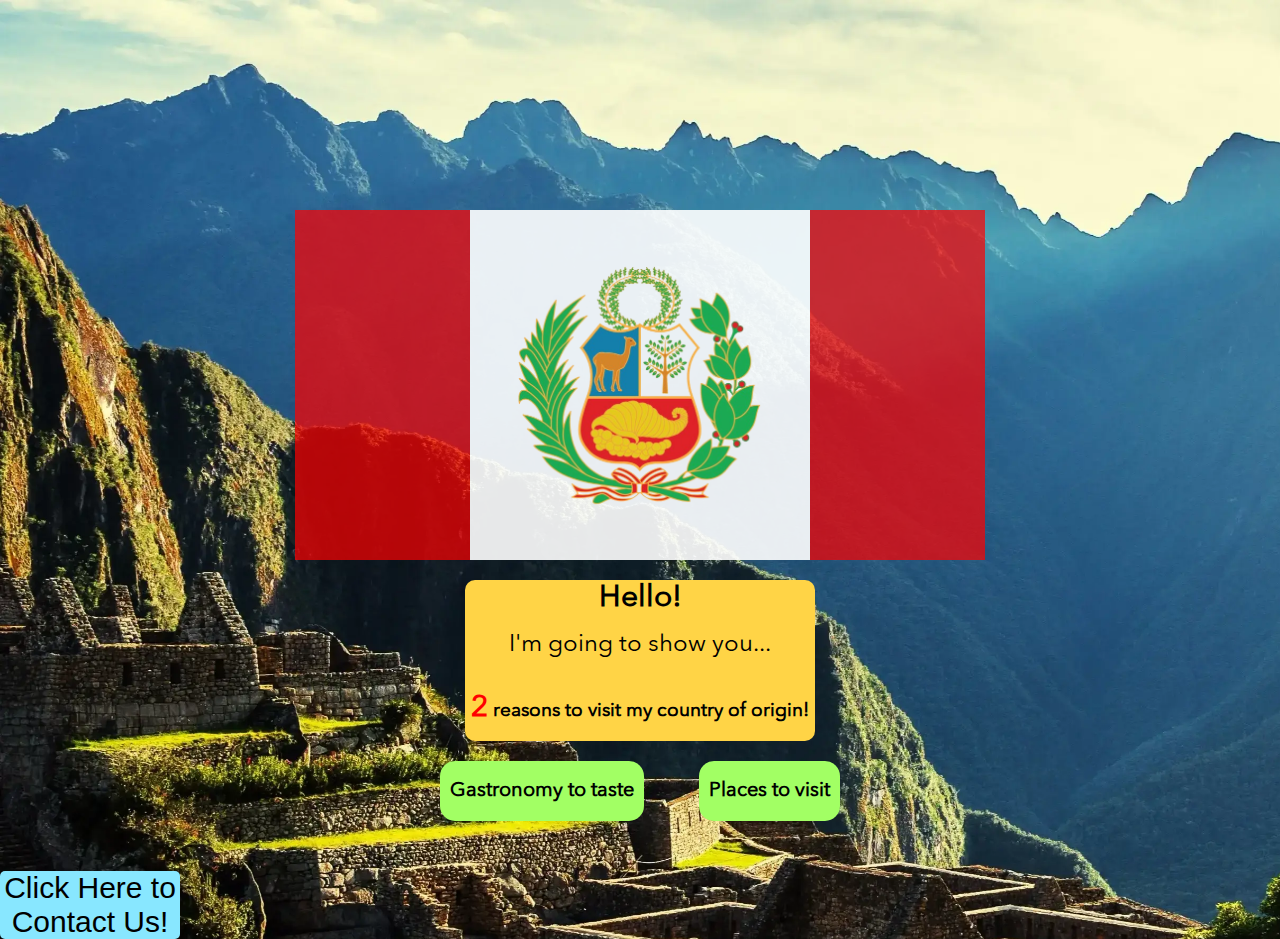
<file: WebDesignFormativeAssignment/index.html>
<!DOCTYPE html>
<html lang="en">
<head>
    <meta charset="UTF-8">
    <meta name="viewport" content="width=device-width, initial-scale=1.0">
    <title>Web Design Assignment</title>
    <link rel="stylesheet" href="pageStyle.css">
</head>
<body>
    <div class="mainBody">
        <div class="sideBox"></div>
        <div class="centerBox"></div>
        <div class="sideBox"></div>
    </div>

    <div class="welcomeText">
        <h1>Hello!</h1>
        <p>I'm going to show you...<p>
        <h3>
            <span style="font-size: 30px; color: red;">2</span>
            reasons to visit my country of origin!
        </h3>
    </div>

    <div class="buttonsSect">
        <a href="gastronomyPage.html"><button>Gastronomy to taste</button></a>
        <a href="placestovisitPage.html"><button>Places to visit</button></a>
    </div>

    <div class="contact_and_creds">
        <button onclick="openContactForm()">Click Here to Contact Us!</button>
        <div class="contactForm" id="contactForm">
            <p>Any aspect marked with <span style="font-weight: bold;">(*)</span> is required to submit.</p>
            <br>
            <form>
                <label>First Name: <span style="font-weight: bold;">(*)</span></label>
                <br>
                <input id="userInpt" type="text" name="firstName" placeholder=" Rick" required>
                <br><br>
                <label>Last Name: </label>
                <br>
                <input id="userInpt" type="text" name="lastName" placeholder=" Sanchez">
                <br><br>
                <label>Phone Number: <span style="font-weight: bold;">(*)</span></label>
                <br>
                <input id="userInpt" type="number" name="phoneNo" placeholder=" 07979 123 456" required>
                <br><br>
                <label>Email: <span style="font-weight: bold;">(*)</span></label >
                <br>
                <input id="userInpt" type="email" name="userEmail" placeholder=" Rich.C137@eu.uk.com" required>
                <br><br>
                <label>Extra comments: </label>
                <br>
                <textarea id="userInpt" style="resize: none; height: 100px;"></textarea>
                <br>
                <input id="rememberCheckBox" type="checkbox">
                <label>Susbcribe to our newsletter?</label>
                <br><br>
                <input id="submitButton" type="submit" name="userSubmit">
            </form>
            <br>
            <p style="color: red; font-size: 18px;">*This form is not linked to any server, any information 'sent' will not go anywhere. And marking the option to 'subscribe' will not activate any kind of spam to your email*</p>
            <br>
            <div class="credits">
                <p>Website made by: @EduardoSandoval</p>
            </div>
        </div>
    </div>

    <script>
        let isItOpen = false;

        function openContactForm() {
            if(isItOpen==false){
                var contactForm = document.getElementById("contactForm");
                contactForm.style.display = "block";
                isItOpen=true;
            }
            else{
                var contactForm = document.getElementById("contactForm");
                contactForm.style.display = "none";
                isItOpen=false;}
            }
    </script>
</body>
</html>
</file>
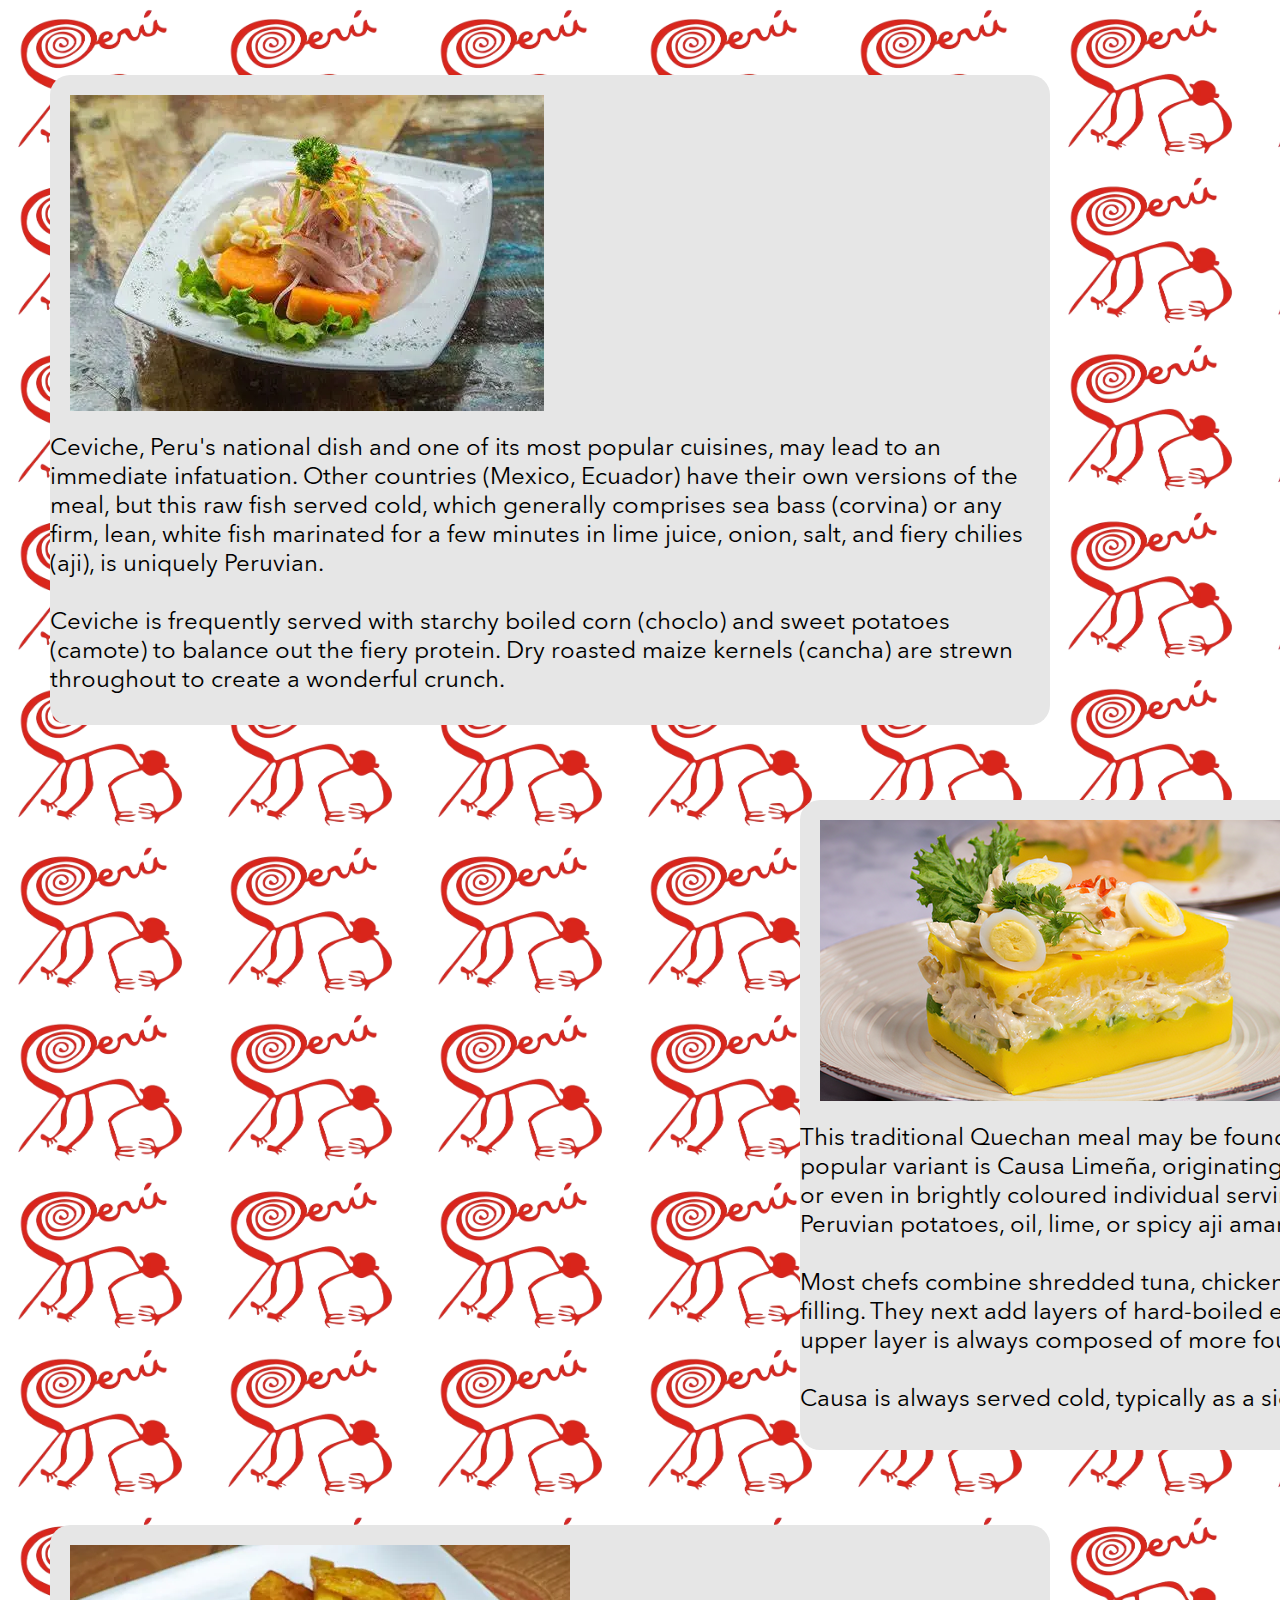
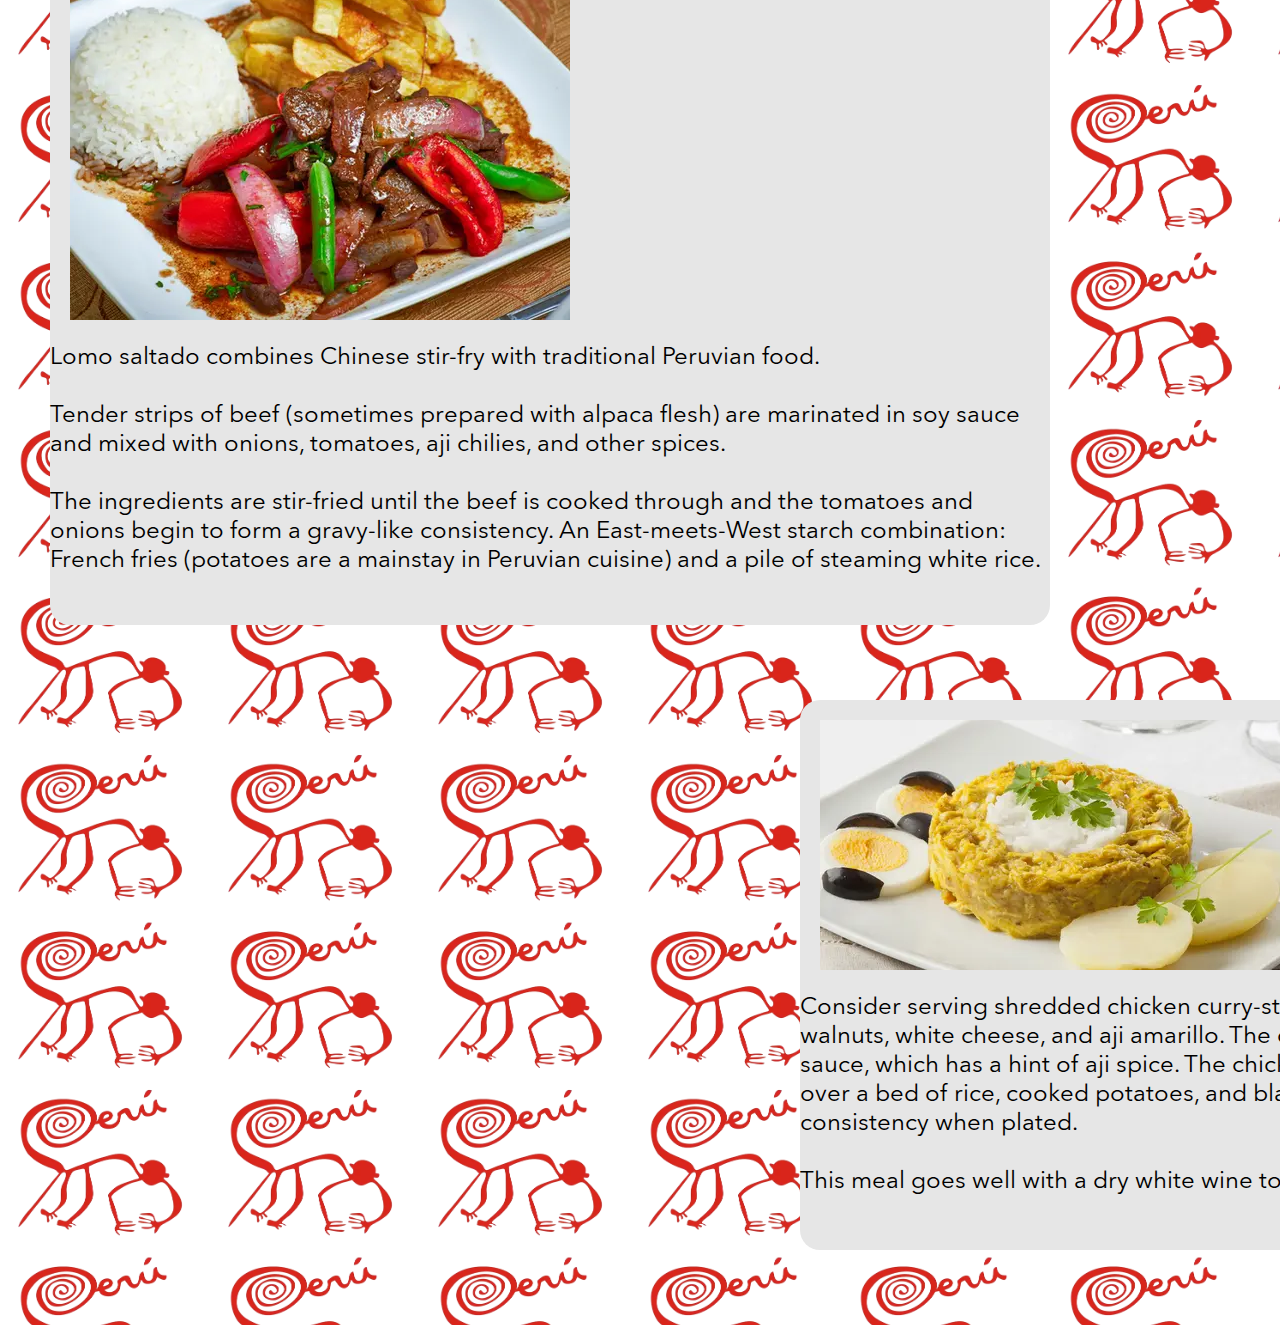
<file: WebDesignFormativeAssignment/gastronomyPage.html>
<!DOCTYPE html>
<html lang="en">
<head>
    <meta charset="UTF-8">
    <meta name="viewport" content="width=device-width, initial-scale=1.0">
    <title>Peruvian's Gastronomy</title>
    <link rel="stylesheet" href="gastronomyPageStyle.css">
</head>
<body>
    <div class="food_Ceviche_Tag">
        <img src="images/food_ceviche.webp">
        <p>Ceviche, Peru's national dish and one of its most popular cuisines, may lead to an immediate infatuation. Other countries (Mexico, Ecuador) have their own versions of the meal, but this raw fish served cold, which generally comprises sea bass (corvina) or any firm, lean, white fish marinated for a few minutes in lime juice, onion, salt, and fiery chilies (aji), is uniquely Peruvian.
        <br><br>
        Ceviche is frequently served with starchy boiled corn (choclo) and sweet potatoes (camote) to balance out the fiery protein. Dry roasted maize kernels (cancha) are strewn throughout to create a wonderful crunch.</p>
    </div>
    
    <div class="food_Causa_Tag">
        <img src="images/food_causarellena.webp">
        <p>This traditional Quechan meal may be found in various varieties across Peru. The most popular variant is Causa Limeña, originating in Lima. Serve as a cake roll, casserole, terrine, or even in brightly coloured individual servings. The mash, whether made with yellow Peruvian potatoes, oil, lime, or spicy aji amarillo sauce, is the star of the show.
        <br><br>
        Most chefs combine shredded tuna, chicken, or salmon with mayonnaise to make the meat filling. They next add layers of hard-boiled eggs, avocado (palta in Spanish), and olives. The upper layer is always composed of more foundation mash.
        <br><br>
        Causa is always served cold, typically as a side dish or salad with a meal.</p>
    </div>
    
    <div class="food_LomoSaltaado_Tag">
        <img src="images/food_lomosaltado.webp">
        <p>Lomo saltado combines Chinese stir-fry with traditional Peruvian food.
        <br><br>
        Tender strips of beef (sometimes prepared with alpaca flesh) are marinated in soy sauce and mixed with onions, tomatoes, aji chilies, and other spices.
        <br><br>
        The ingredients are stir-fried until the beef is cooked through and the tomatoes and onions begin to form a gravy-like consistency. An East-meets-West starch combination: French fries (potatoes are a mainstay in Peruvian cuisine) and a pile of steaming white rice.</p>
    </div>
    
    <div class="food_AjiDeGallina_Tag">
        <img src="images/food_ajidegallina.webp">
        <p>Consider serving shredded chicken curry-style in a thick sauce made with cream, crushed walnuts, white cheese, and aji amarillo. The cream and cheese balance this light yet tasty sauce, which has a hint of aji spice. The chicken, veggies, and sauce are frequently served over a bed of rice, cooked potatoes, and black olives, giving it a thick, chowder-like consistency when plated.
        <br><br>
        This meal goes well with a dry white wine to balance out the sweetness of the spicy sauce.</p>
    </div>
</body>
</html>
</file>
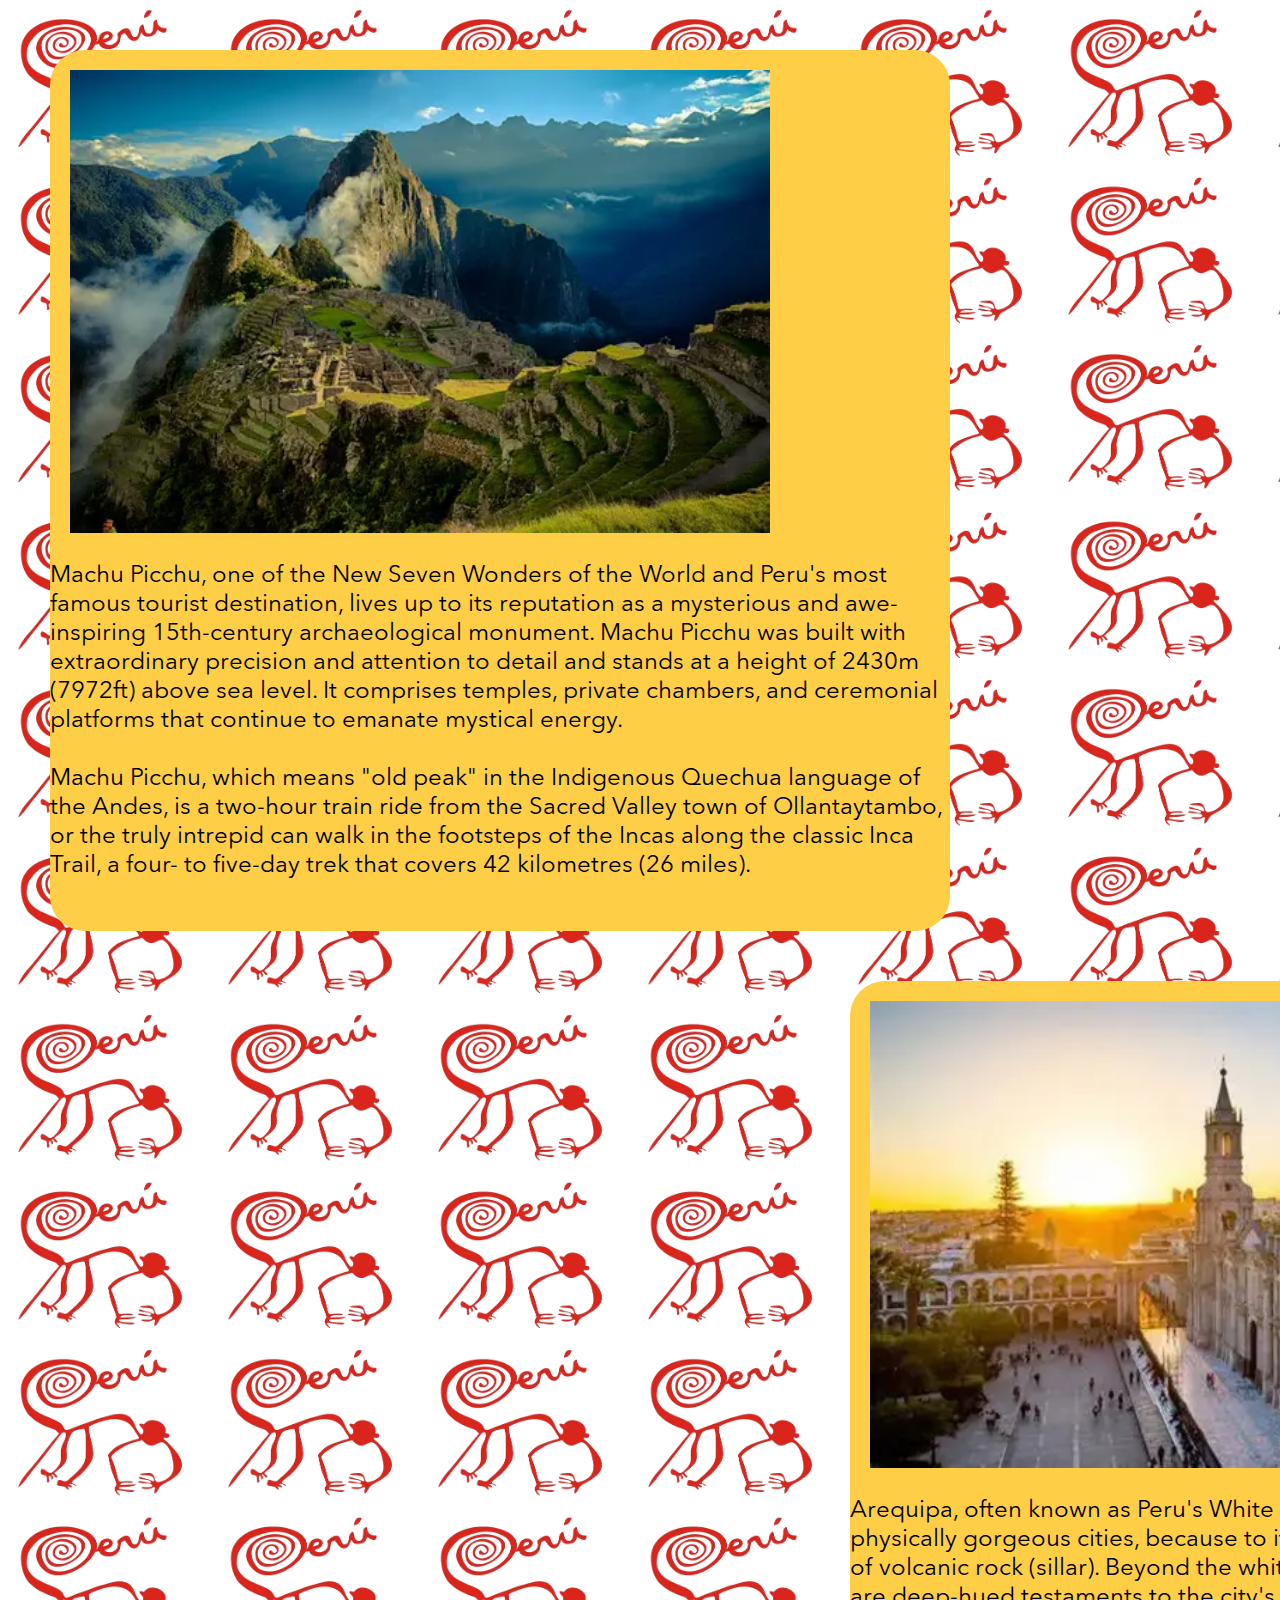
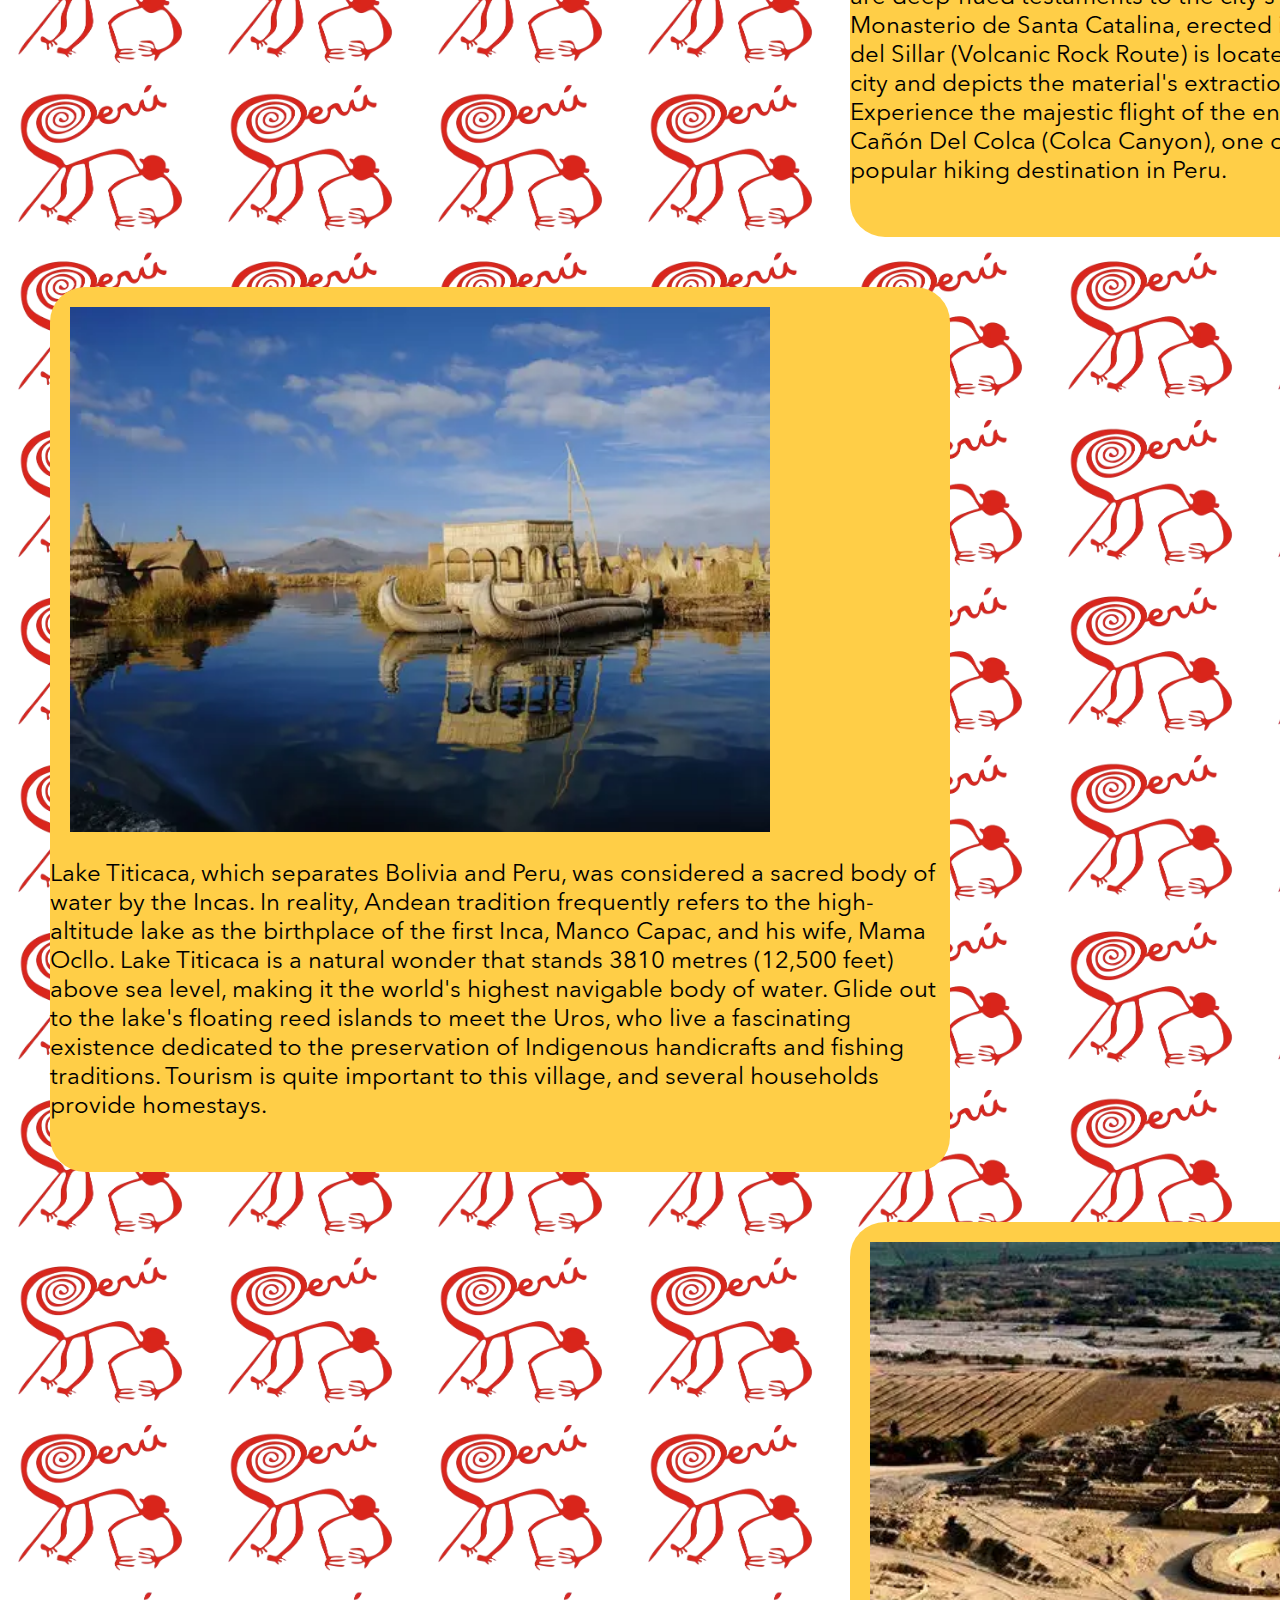
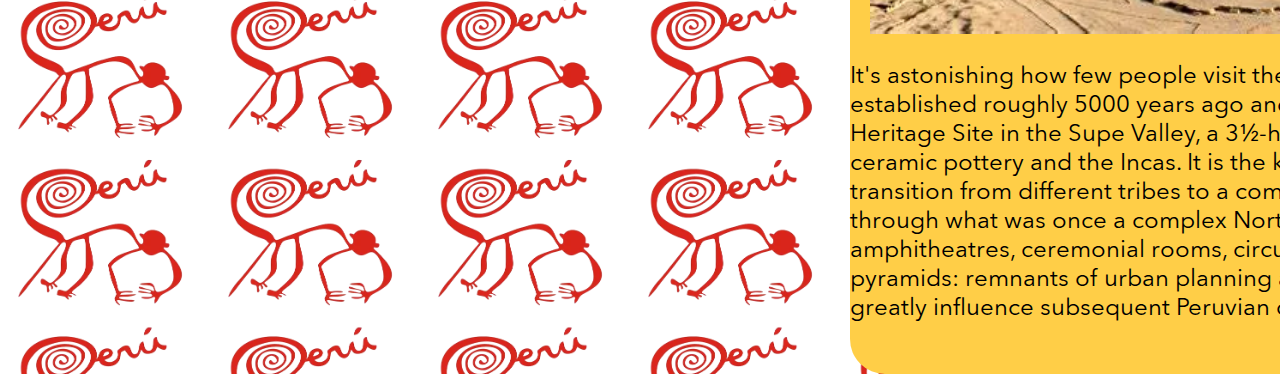
<file: WebDesignFormativeAssignment/placestovisitPage.html>
<!DOCTYPE html>
<html lang="en">
<head>
    <meta charset="UTF-8">
    <meta name="viewport" content="width=device-width, initial-scale=1.0">
    <title>Peruvian's Places</title>
    <link rel="stylesheet" href="placesTVPage.css">
</head>
<body>
    <div class="place_MacchuPicchu">
        <img src="images/place_macchupicchu.webp" alt="MacchuPicchu">
        <p>Machu Picchu, one of the New Seven Wonders of the World and Peru's most famous tourist destination, lives up to its reputation as a mysterious and awe-inspiring 15th-century archaeological monument. Machu Picchu was built with extraordinary precision and attention to detail and stands at a height of 2430m (7972ft) above sea level. It comprises temples, private chambers, and ceremonial platforms that continue to emanate mystical energy. 
        <br><br>
        Machu Picchu, which means "old peak" in the Indigenous Quechua language of the Andes, is a two-hour train ride from the Sacred Valley town of Ollantaytambo, or the truly intrepid can walk in the footsteps of the Incas along the classic Inca Trail, a four- to five-day trek that covers 42 kilometres (26 miles).</p>
    </div>

    <div class="place_arequipa">
        <img src="images/place_arequipa.webp" alt="Arequipa">
        <p>Arequipa, often known as Peru's White City, is one of the country's most physically gorgeous cities, because to its distinctive colonial-era buildings made of volcanic rock (sillar). Beyond the white architecture of the main square, there are deep-hued testaments to the city's past, such as the blue and crimson Monasterio de Santa Catalina, erected in 1579, and bright picanterías. The Ruta del Sillar (Volcanic Rock Route) is located on the outskirts of the volcano-framed city and depicts the material's extraction, manufacture, and workers' daily life. Experience the majestic flight of the enormous Andean condor from the edge of Cañón Del Colca (Colca Canyon), one of the world's deepest canyons and a popular hiking destination in Peru.</p>
    </div>

    <div class="place_titicaca">
        <img src="images/palce_titicaca.webp" alt="TiticacaLake">
        <p>Lake Titicaca, which separates Bolivia and Peru, was considered a sacred body of water by the Incas. In reality, Andean tradition frequently refers to the high-altitude lake as the birthplace of the first Inca, Manco Capac, and his wife, Mama Ocllo. Lake Titicaca is a natural wonder that stands 3810 metres (12,500 feet) above sea level, making it the world's highest navigable body of water. Glide out to the lake's floating reed islands to meet the Uros, who live a fascinating existence dedicated to the preservation of Indigenous handicrafts and fishing traditions. Tourism is quite important to this village, and several households provide homestays.</p>
    </div>

    <div class="place_caral">
        <img src="images/place_caral.webp" alt="Caral">
        <p>It's astonishing how few people visit the ancient city of Caral, which was established roughly 5000 years ago and is well preserved. The Unesco World Heritage Site in the Supe Valley, a 3½-hour drive from Lima, predates both ceramic pottery and the Incas. It is the key to the birth of Andean culture, a visible transition from different tribes to a common urban society. Visitors can stroll through what was once a complex Norte Chico city, consisting of mud-brick amphitheatres, ceremonial rooms, circular plazas, and the remains of six pyramids: remnants of urban planning and agricultural practices that would greatly influence subsequent Peruvian cultures.</p>
    </div>
</body>
</html>
</file>
<file: WebDesignFormativeAssignment/pageStyle.css>
*,
*::before,
*::after {
    box-sizing: border-box;
}

* {
    margin: 0;
    padding: 0;
}

@font-face {
    font-family: AvenirNext;
    src: url('fonts/Avenir\ Next\ LT\ Pro\ Regular.otf') format(truetype);
    font-weight: normal; font-style: normal;
}

body {
    background: url("images/mainBackground2.webp") no-repeat;
    background-size: 1920px 1080px;
}

.mainBody{
    display: flex;
    justify-content: center;
    margin-top: 210px;
}

.sideBox{
    background-color: rgba(255, 0, 0, 0.7);
    width: 175px;
    height: 350px;
}

.centerBox{
    background-color: rgba(255, 255, 255, 0.9);
    width: 340px;
    height: 350px;
    text-align: center;
    justify-content: center;
    background: rgba(255, 255, 255, 0.9) url("images/flag-pe-shield.png") no-repeat center;
    background-size: 250px;
}

.welcomeText{
    display: flex;
    flex-direction: column;
    text-align: center;
    margin: 20px auto;
    background-color: rgb(255, 212, 70);
    border-radius: 10px;
    width: 350px;
}

.welcomeText *{
    font-family: AvenirNext;
    margin-bottom: 15px;
}

.welcomeText h1{
    font-size: 30px;
}
.welcomeText p{
    font-size: 24px;
}
.welcomeText h3{
    font-size: 19px;
}

.buttonsSect{
    display: flex;
    margin: 0 auto;
    justify-content: space-between;
    width: 400px;
}

.buttonsSect button{
    background-color: rgb(162, 255, 100);
    font-family: AvenirNext;
    font-weight: bold;
    font-size: 20px;
    height: 60px;
    border-radius: 15px;
    border: 0;
    padding: 10px;
}

.buttonsSect button:hover{
    transition: 1s;
    background-color: rgb(78, 190, 255);
    opacity: 0.8;
}

.contact_and_creds button{
    border: 0;
    border-radius: 5px;
    width: 180px;
    background-color: rgb(136, 231, 255);
    font-size: 30px;
    margin-top: 50px;
}

.contactForm{
    display: none;
    margin-left: 30px;
    margin-top: -900px;
    background-color: rgb(255, 234, 234);
    border: 5px solid rgba(255, 255, 255, 0.267);
    border-radius: 12px;
    width: 500px; height: 800px;
    font-family: Arial;
    font-size: 23px;
}

.contactForm *{
    text-align: center;
}

#userInpt{
    font-family: AvenirNext;
    font-size: 20px;
    width: 300px; height: 30px;
}

#submitButton{
    width: 300px;
    height: 40px;
}

.credits{
    color: rgb(86, 39, 255);
    font-family: Verdana;
    font-weight: bold;
    font-size: 20px;
    text-align: center;
}
</file>
<file: WebDesignFormativeAssignment/gastronomyPageStyle.css>
*,
*::before,
*::after {
    box-sizing: border-box;
}

* {
    margin: 0;
    padding: 0;
}

@font-face {
    font-family: AvenirNext;
    src: url('fonts/Avenir\ Next\ LT\ Pro\ Regular.otf') format(truetype);
    font-weight: normal; font-style: normal;
}

body{
    background: url(images/nazcaLogo.webp);
    background-size: 210px;
}

body div{
    margin-top: 75px;
    margin-left: 50px;
    margin-bottom: 75px;
    width: 1000px;
    height: 650px;
    background-color: rgb(230, 230, 230);
    border-radius: 20px;
}

body div p{
    font-size: 24px;
    font-family: AvenirNext;
}

body div img{
    margin: 20px;
}

.food_Causa_Tag, .food_AjiDeGallina_Tag{
    margin-left: 800px;
}

.food_LomoSaltaado_Tag{
    height: 700px;
}

.food_AjiDeGallina_Tag{
    height: 550px;
}
</file>
<file: WebDesignFormativeAssignment/placesTVPage.css>
*,
*::before,
*::after {
    box-sizing: border-box;
}

* {
    margin: 0;
    padding: 0;
}

@font-face {
    font-family: AvenirNext;
    src: url('fonts/Avenir\ Next\ LT\ Pro\ Regular.otf') format(truetype);
    font-weight: normal; font-style: normal;
}

body{
    background: url(images/nazcaLogo.webp);
    background-size: 210px;
}
body div{
    margin-left: 50px;
    font-family: AvenirNext;
    font-size: 24px;
    margin-top: 50px;
    width: 900px;
    border-radius: 35px;
    background-color: rgb(255, 206, 71);
    padding-bottom: 50px;
    
}

body div img{
    margin: 20px;
}

.place_MacchuPicchu img, 
.place_arequipa img, 
.place_titicaca img, 
.place_caral img{
    width: 700px;
}

.place_arequipa, .place_caral{
    margin-left: 850px;
}
</file>
